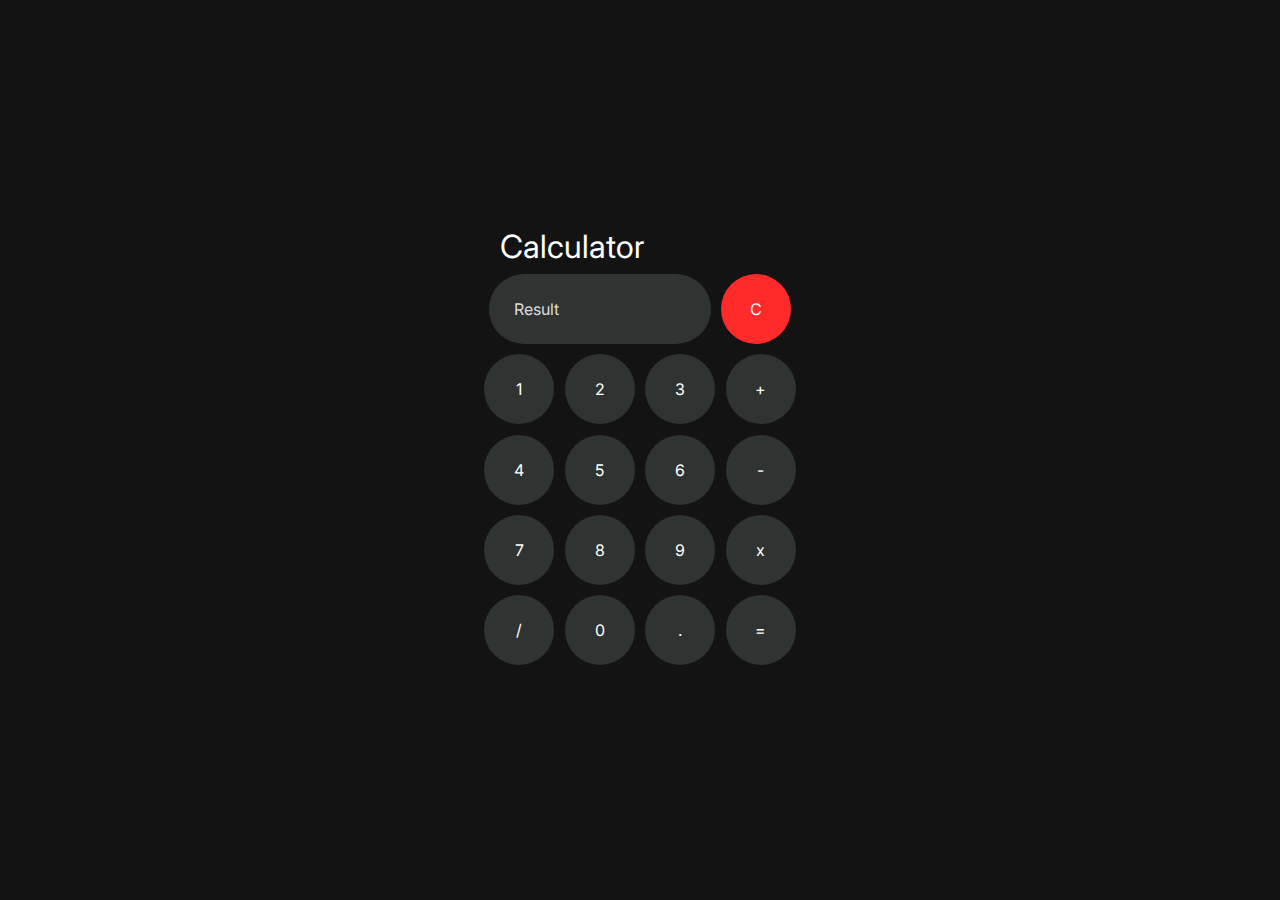
<file: CodSoft/Task-3/index.html>
<!DOCTYPE html>
<html lang="en">
  <head>
    <meta charset="utf-8" />
    <meta http-equiv="X-UA-Compatible" content="IE=edge" />
    <title>Calculator</title>
    <link rel="stylesheet" href="style.css" id="theme" />
    <link
      href="https://fonts.googleapis.com/css2?family=Inter:wght@300;400&display=swap"
      rel="stylesheet"
    />
  </head>

  <body>
    <div class="wrapper">
      <div class="container">
        <div class="header-container">
          <h1 id="toast">Calculator</h1>
        </div>
        <div class="first-row">
          <input
            type="text"
            name="result"
            id="result"
            placeholder="Result"
            readonly
          />
          <input
            type="button"
            value="C"
            onclick="result.value=''"
            id="clear-button"
          />
        </div>
        <div class="second-row">
          <input type="button" value="1" onclick="liveScreen(1)" />
          <input type="button" value="2" onclick="liveScreen(2)" />
          <input type="button" value="3" onclick="liveScreen(3)" />
          <input type="button" value="+" onclick="liveScreen('+')" />
        </div>
        <div class="third-row">
          <input type="button" value="4" onclick=" liveScreen(4)" />
          <input type="button" value="5" onclick=" liveScreen(5)" />
          <input type="button" value="6" onclick=" liveScreen(6)" />
          <input type="button" value="-" onclick="liveScreen('-')" />
        </div>
        <div class="fourth-row">
          <input type="button" value="7" onclick="liveScreen(7)" />
          <input type="button" value="8" onclick="liveScreen(8)" />
          <input type="button" value="9" onclick=" liveScreen(9)" />
          <input type="button" value="x" onclick="liveScreen('*')" />
        </div>
        <div class="fifth-row">
          <input type="button" value="/" onclick="liveScreen('/')" />
          <input type="button" value="0" onclick="liveScreen(0)" />
          <input type="button" value="." onclick="liveScreen('.')" />
          <input type="button" value="=" onclick="calculate(result.value)" />
        </div>
      </div>
    </div>
    <script src="main.js"></script>
  </body>
</html>
</file>
<file: CodSoft/Task-3/style.css>
* {
  box-sizing: border-box;
  padding: 0;
  margin: 0;
  font-family: Inter, -apple-system, BlinkMacSystemFont, "Segoe UI", "Open Sans";
}

::placeholder {
  color: rgb(221, 221, 221);
}

.wrapper {
  height: 100vh;
  width: 100%;
  display: flex;
  justify-content: center;
  flex-direction: column;
  align-items: center;
  background-color: rgb(20, 19, 19);
  transition: 0.8s all;
}

h1 {
  margin-bottom: 1.5%;
  color: #fff;
  font-weight: normal;
}

.container {
  width: 350px;
  display: flex;
  justify-content: center;
  flex-direction: column;
  align-items: center;
}

.header-container {
  display: flex;
  justify-content: space-between;
  align-items: center;
  width: 80%;
}

input {
  padding: 25px;
  color: rgb(255, 255, 255);
  font-size: 1em;
  cursor: pointer;
  width: 70px;
  background-color: rgb(47, 51, 50);
  border: none;
  outline: none;
  border-radius: 100px;
  margin: 0.2em;
}

.first-row,
.second-row,
.third-row,
.fourth-row,
.fifth-row {
  margin-bottom: 4px;
}

input[type="text"] {
  background-color: rgb(47, 51, 50);
  width: 222.5px;
}

input[type="button"]:hover {
  background-color: rgb(101, 101, 101);
  color: #fff;
}

#clear-button {
  color: #fff;
  background-color: rgb(255, 42, 42);
}

a {
  text-decoration: none;
  color: #fff;
}
</file>
